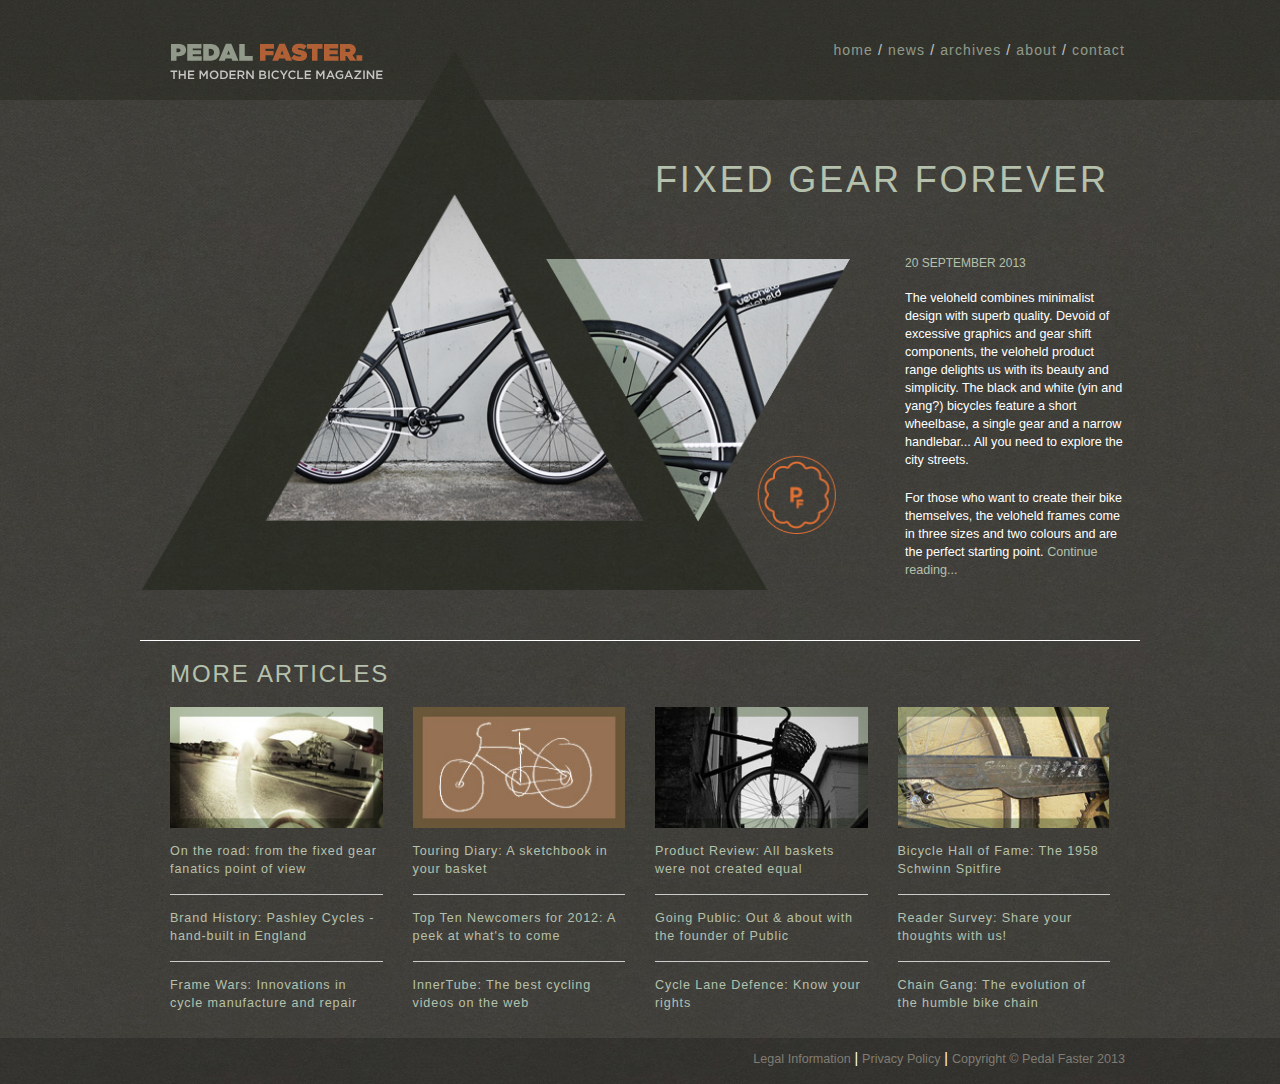
<file: webpage-remake/index.html>
<!DOCTYPE html>
<html lang="en">
  <head>
    <meta charset="utf-8">
    <meta name="viewport" content="width=device-width, initial-scale=1.0">
    <meta name="description" content="">
    <meta name="author" content="">
    <link rel="shortcut icon" href="../../assets/ico/favicon.png">

    <title>Website Remake</title>

    <link href="css/bootstrap.css" rel="stylesheet">


    <link href="css/starter-template.css" rel="stylesheet">

    <link rel="stylesheet" href="css/my.css">


  </head>

  <body>

    <div class="navbar navbar-inverse navbar-fixed-top">
      <div class="container head">
        <div class="navbar-header">

          <div>
            <img src="img/logo.png">
          </div>
        </div>
          <div class="nav">
            <a href="#">home</a>
            /
            <a href="#news">news</a>
            /
            <a href="#archives">archives</a>
            /
            <a href="#about">about</a>
            /
            <a href="#contact">contact</a>
        </div>
      </div>
    </div>
    <div class="container clearfix main">
      <h1 class="title">Fixed Gear Forever</h1>
      <div class="row">
      <div class="col-md-9 bike-triangles">
        <img class="bikes" src="img/triangles.png">
      </div>
      <div class="col-md-3 intro">
        <h6>20 September 2013</h6>
        <p>The veloheld combines minimalist design with superb quality. Devoid of excessive graphics and gear shift components, the veloheld product range delights us with its beauty and simplicity. The black and white (yin and yang?) bicycles feature a short wheelbase, a single gear and a narrow handlebar... All you need to explore the city streets.</p>

        <p>For those who want to create their bike themselves, the veloheld frames come in three sizes and two colours and are the perfect starting point. <a href="#">Continue reading...</a></p>
      </div>
    </div>
    </div>
    <div class="container more-articles clearfix">
      <div class="col-md-12">
        <h3>More Articles</h3>
      </div>
        <div class="col-md-3 articles">
          <img src="img/more1.jpg">
          <p>
            <a href="#">On the road: from the fixed gear fanatics point of view</a>
          </p>
          <p>
            <a href="#">Brand History: Pashley Cycles - hand-built in England</a>
          </p>
          <p>
            <a href="#">Frame Wars: Innovations in cycle manufacture and repair</a>
          </p>
        </div>
        <div class="col-md-3 articles">
          <img src="img/more2.jpg">
          <p>
            <a href="#">Touring Diary: A sketchbook in your basket</a>
          </p>
          <p>
            <a href="#">Top Ten Newcomers for 2012: A peek at what's to come</a>
          </p>
          <p>
            <a href="#">InnerTube: The best cycling videos on the web</a>
          </p>
        </div>
        <div class="col-md-3 articles">
          <img src="img/more3.jpg">
          <p>
            <a href="#">Product Review: All baskets were not created equal</a>
          </p>
          <p>
            <a href="#">Going Public: Out & about with the founder of Public</a>
          </p>
          <p>
            <a href="#">Cycle Lane Defence: Know your rights</a>
          </p>
        </div>
        <div class="col-md-3 articles">
          <img src="img/more4.jpg">
          <p>
            <a href="#">Bicycle Hall of Fame: The 1958 Schwinn Spitfire</a>
          </p>
          <p>
            <a href="#">Reader Survey: Share your thoughts with us!</a>
          </p>
          <p>
            <a href="#">Chain Gang: The evolution of the humble bike chain</a>
          </p>
        </div>
    </div>
    <div class="footer">
      <p class="text-right container">
      <a href="#">Legal Information</a>
      |
      <a href="#">Privacy Policy</a>
      |
      <a href="#">Copyright &copy Pedal Faster 2013</a>
      </p>
    </div>
</body>
</html>
</file>
<file: webpage-remake/css/starter-template.css>
body {
  padding-top: 50px;
}
.starter-template {
  padding: 40px 15px;
  text-align: center;
}
</file>
<file: webpage-remake/css/my.css>
html {
  font-size: 1em;
}

body {
  background: url('../img/bg.jpg') repeat, darkgrey;
}

.container {
  width: 1000px;
}

body p {
  color: white;
}

h1, h2, h3, h6, a {
  color: #b5c1ad;
}

h1, h2, h3 {
  font-family: QuicksandBook, Helvetica, sans-serif;
  font-weight: 100;
  letter-spacing: .08em;
  text-transform: uppercase;
}

h6 {
  text-transform: uppercase;
  font-weight: 300;
  margin-bottom: 5px;
}

.nav {
  color: #b5c1ad;
  padding-top: 10px;
}

a:hover {
  color: #fff;
  text-decoration: none;
}

.collapse {
  margin-top: -90px;
}

.navbar-inverse {
  background-image: url('../img/bg-header.jpg');
  opacity: .7;
  border-bottom: none;
  padding-bottom: 10px;
}

.navbar-header {
 margin: 43px 0px 10px 0px;
 float: left;
 padding: 0px 15px 0px 15px;
}

.nav {
  letter-spacing: .08em;
  font-weight: 200;
  margin-top: 30px;
  float: right;
  color: #fff;
}

.main {
  position: relative;
  background-image: url('../img/bg-triangle.png');
  background-repeat: no-repeat;
  background-size: 630px;
}

.title {
  position: absolute;
  left: 500px;
  top: 90px;
  padding: 0px 15px;
}

.bike-triangles {
  position: relative;
  margin-top: 144px;
}

.bikes {
  width: 585px;
  left: 110px;
  position: relative;
}

.intro {
  margin-top: 197px;
  font-family: Georgia, "Times New Roman" serif;
  font-size: .9em;
}

.intro p {
  margin-top: 20px;
}

.more-articles {
  border-top: 1px solid #fff;
  margin-top: 50px;
}

.col-md-12 {
  margin-bottom: 5px;
  padding-bottom: 5px;
}

.articles {
  float: left;
}

.articles img {
  width: 100%;
}

.articles p {
  border-bottom: 1px solid #ccc;
  padding: 15px 0px;
  margin-bottom: 0px;
  font-size: .9em;
  letter-spacing: .07em;
}

.articles p:last-child {
  border-bottom: none;
}

.intro p {
  border: none;
}

.footer {
  background-color: rgba(0, 0, 0, .2);
  margin-top: 10px;
  padding: 10px 15px 5px 15px;
  color: #fff;
}

.footer a {
  color: #807c72;
  font-size: .9em;
}

.clearfix:before, .clear-fix:after {
  content: "";
  display: table;
}

.clearfix:after {
  clear: both;
}

.clearfix {
  *zoom: 1;
}



/*@media screen and (max-width: 1000px) {
 .body {
  position: relative;
  background-image: url('../img/bg-triangle.png');
  background-repeat: no-repeat;
  background-size: 66%;
}

.title {
  position: absolute;
  left: 50%;
  top: 10%;
  padding: 0px 15px;
}

.bike-triangles {
  position: relative;
  margin-top: 145px;
}

.bikes {
  width: 85%;
  left: 111px;
  position: relative;
}
}
*/
@media screen and (max-width: 992px) {
 .main {
  position: relative;
  background-image: url('../img/bg-triangle.png');
  background-repeat: no-repeat;
  background-size: 80%;
}

.title {
  position: absolute;
  left: 390px;
  top: 90px;
  padding: 0px 0px;
  font-size: 2.15em;
}

.bike-triangles {
  position: relative;
  margin-top: 133px;
}

.bikes {
  width: 78%;
  left: 100px;
  position: relative;
}

.intro {
  margin-top: 100px;
  padding-top: 20px;
  border-top: solid 1px #fff;
}

.articles {
  width: 25%;
}
}

@media screen and (max-width: 768px) {

.container {
  width: 700px;
}

.navbar-header {
  margin-top: 34px;
  margin-bottom: 20px;
}

.main {
  position: relative;
  background-image: url('../img/bg-triangle.png');
  background-repeat: no-repeat;
  background-size: 600px;
}

.title {
  position: absolute;
  left: 420px;
  top: 60px;
  padding: 0px 0px;
  font-size: 2em;
}

.bike-triangles {
  position: relative;
  margin-top: 135px;
}

.bikes {
  width: 560px;
  left: 102px;
  position: relative;
}

.intro {
  margin-top: 100px;
  padding-top: 20px;
  border-top: solid 1px #fff;
}

.articles {
  width: 25%;
}




}

@media screen and (max-width: 400px) {
  .container {
  width: 350px;
}

.navbar-header {
  margin-top: 20px;
}

.nav {
  padding-top: 0;
  margin-top: 5px;
  font-size: .9em;
  float: left;
}

.main {
  position: relative;
  background-image: url('../img/bg-triangle.png');
  background-repeat: no-repeat;
  background-size: 300px;
  background-position: 0 24%;
}

.title {
  position: absolute;
  left: 14px;
  top: 50px;
  padding: 0px 0px;
  font-size: 1.7em;
}

.bike-triangles {
  position: relative;
  margin-top: 170px;
}

.bikes {
  width: 278px;
  left: 45px;
  position: relative;
}

.intro {
  margin-top: 75px;
  padding-top: 20px;
  border-top: solid 1px #fff;
}

.articles {
  width: 100%;
  float: left;
}

}
</file>
